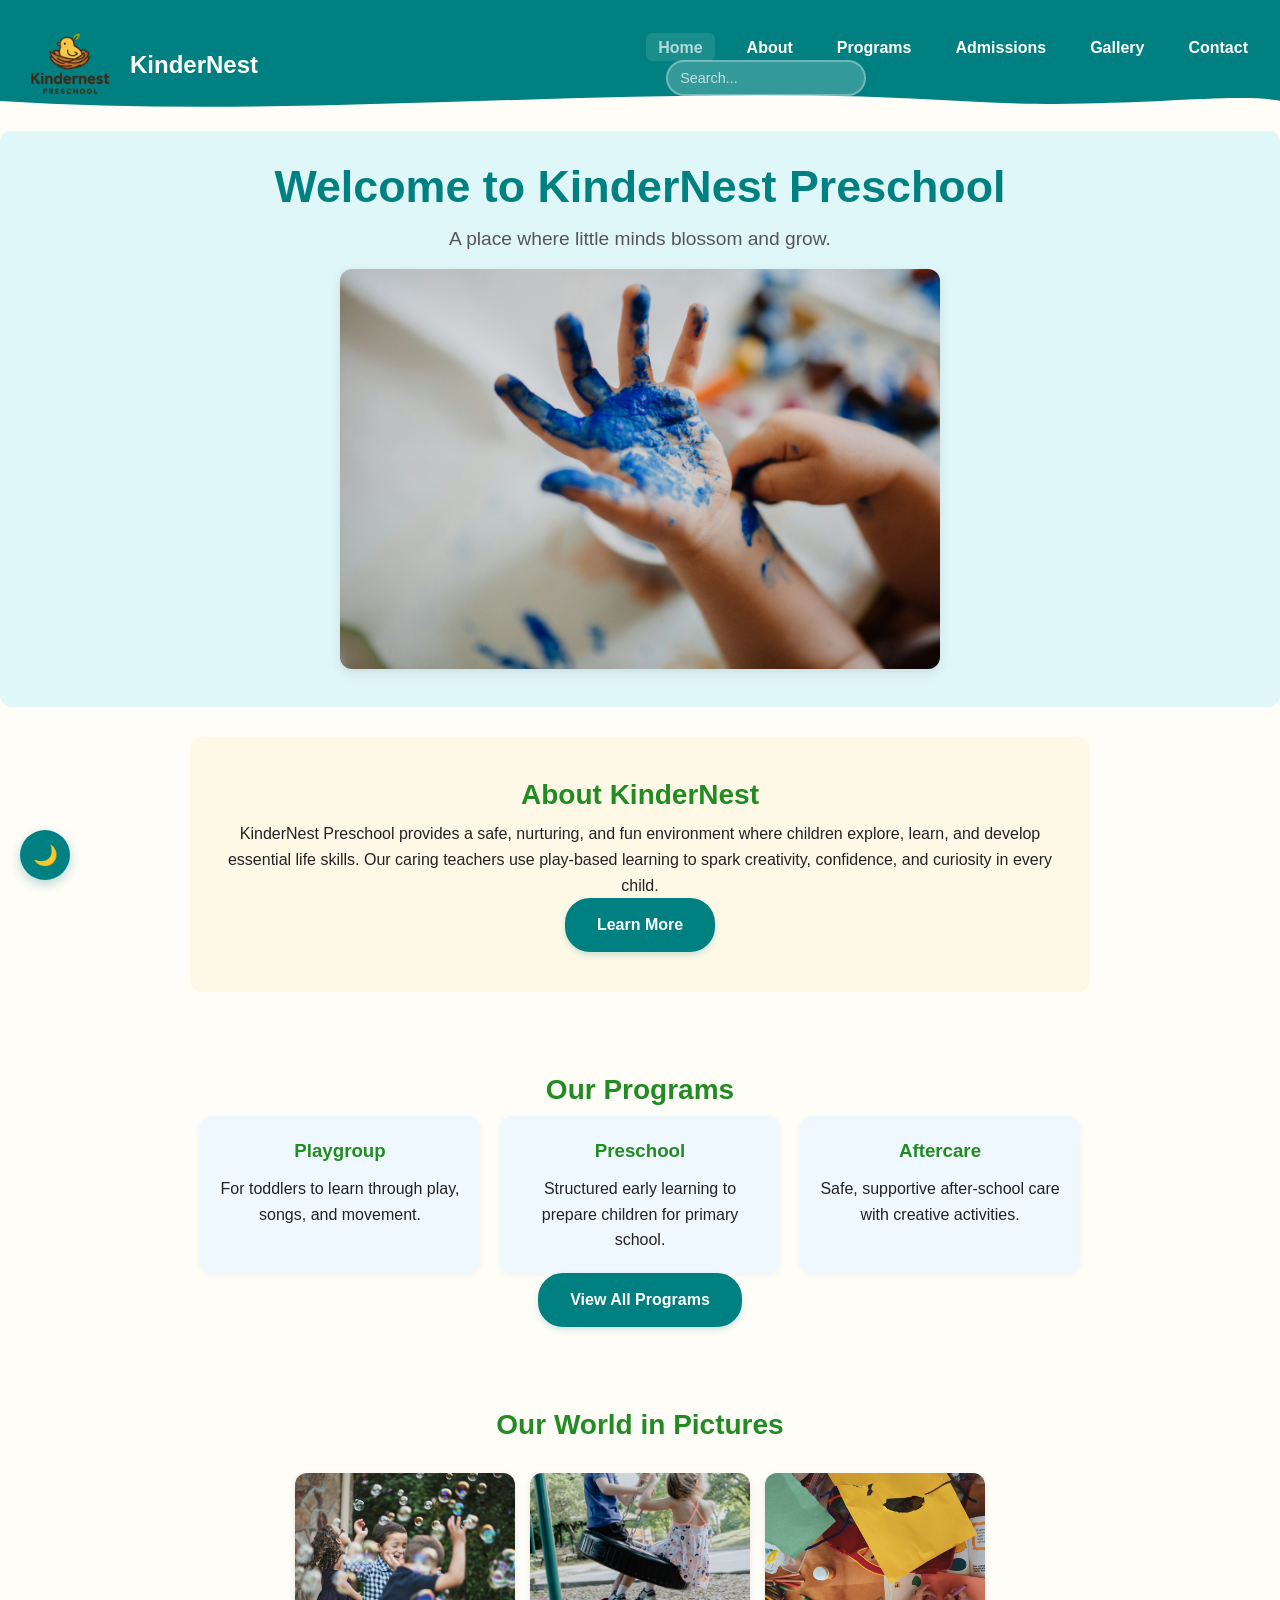
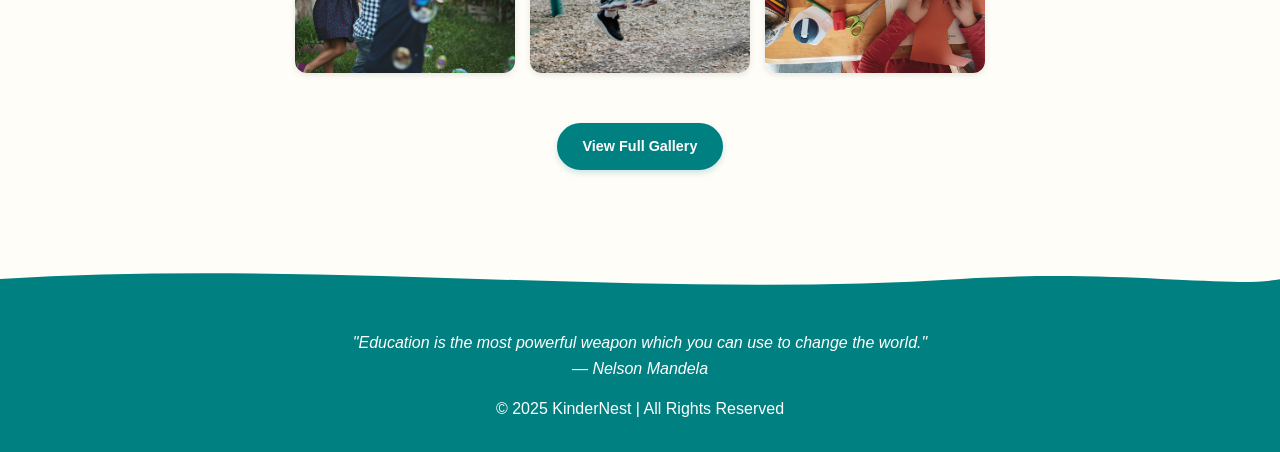
<file: index.html>
<!DOCTYPE html>
<html lang="en">
<head>
  <meta charset="UTF-8">
  <meta name="viewport" content="width=device-width, initial-scale=1.0">
  <meta http-equiv="X-UA-Compatible" content="IE=edge">
  <meta name="referrer" content="strict-origin-when-cross-origin">
  <meta http-equiv="Content-Security-Policy" content="default-src 'self'; script-src 'self' 'unsafe-inline' https://unpkg.com; style-src 'self' 'unsafe-inline'; img-src 'self' data: https:; font-src 'self' data:; connect-src 'self'; frame-src 'self' https://www.google.com; object-src 'none'; base-uri 'self'; form-action 'self';">
  <title>KinderNest Preschool</title>
  <link rel="stylesheet" href="css/style.css">

  <!-- SEO + OG template -->
  <title>KinderNest Preschool — A place where little minds blossom</title>
  <meta name="description" content="KinderNest Preschool — safe, loving, play-based learning for ages 3 months to 6 years. Admissions, programs, and gallery in Pretoria.">
  <meta name="keywords" content="preschool, kindergarten, childcare, play-based learning, Pretoria, admissions, early childhood education">
  <link rel="canonical" href="https://yourdomain.com/index.html">

  <!-- Open Graph -->
  <meta property="og:title" content="KinderNest Preschool — A place where little minds blossom" />
  <meta property="og:description" content="Safe, loving preschool offering playgroup, preschool, aftercare, swimming and gymnastics in Pretoria." />
  <meta property="og:image" content="https://yourdomain.com/img/welcome.jpg" />
  <meta property="og:url" content="https://yourdomain.com/index.html" />
  <meta property="og:type" content="website" />

  <!-- Twitter Card -->
  <meta name="twitter:card" content="summary_large_image">
  <meta name="twitter:title" content="KinderNest Preschool">
  <meta name="twitter:description" content="Play-based learning for little learners in Pretoria.">
  <meta name="twitter:image" content="https://yourdomain.com/img/welcome.jpg">

  <!-- Mobile friendly hint -->
  <meta name="theme-color" content="#008080">

  <!-- Structured data (local business) -->
  <script type="application/ld+json">
  {
  "@context": "https://schema.org",
  "@type": "ChildCare",
  "name": "KinderNest Preschool",
  "url": "https://yourdomain.com",
  "telephone": "+27111234567",
  "address": {
  "@type": "PostalAddress",
  "streetAddress": "123 Learning Lane",
  "addressLocality": "Pretoria",
  "addressCountry": "ZA"
  }
  }
  </script>
</head>
<body>

  <!-- Header -->
  <header class="site-header">
    <div class="container nav-wrap">
      <div class="site-brand">
        <img src="img/logo.jpg" alt="KinderNest Logo">
        <span>KinderNest</span>
      </div>
      <nav class="main-nav">
        <ul class="nav-list">
          <li><a href="index.html" class="active">Home</a></li>
          <li><a href="about.html">About</a></li>
          <li><a href="programs.html">Programs</a></li>
          <li><a href="admissions.html">Admissions</a></li>
          <li><a href="gallery.html">Gallery</a></li> 
          <li><a href="contact.html">Contact</a></li>
        </ul>
        <div class="search-container">
          <input type="search" id="search-input" placeholder="Search..." aria-label="Search website">
          <div id="search-results" class="search-results"></div>
        </div>
        <button class="hamburger" aria-label="Open menu" aria-expanded="false">
          <span></span>
          <span></span>
          <span></span>
        </button>
      </nav>
    </div>
    <!-- Wave Animation at bottom of header -->
    <div class="wave wave-bottom">
      <svg viewBox="0 0 1200 120" preserveAspectRatio="none">
        <path d="M0,60 C300,100 600,20 900,60 C1050,80 1150,40 1200,60 L1200,120 L0,120 Z" fill="#fffdf8"></path>
      </svg>
    </div>
  </header>

  <!-- Hero Section -->
  <section class="hero">
    <h1>Welcome to KinderNest Preschool</h1>
    <p class="tagline">A place where little minds blossom and grow.</p>
    <img src="img/welcome.jpg" alt="Happy children at KinderNest Preschool" class="hero-image">
  </section>

  <!-- About Us -->
  <section class="about">
    <h2>About KinderNest</h2>
    <p>
      KinderNest Preschool provides a safe, nurturing, and fun environment where children explore, 
      learn, and develop essential life skills. Our caring teachers use play-based learning to spark 
      creativity, confidence, and curiosity in every child.
    </p>
    <a href="about.html" class="btn">Learn More</a>
  </section>

  <!-- Programs Overview -->
  <section class="programs">
    <h2>Our Programs</h2>
    <div class="program-list">
      <article>
        <h3>Playgroup</h3>
        <p>For toddlers to learn through play, songs, and movement.</p>
      </article>
      <article>
        <h3>Preschool</h3>
        <p>Structured early learning to prepare children for primary school.</p>
      </article>
      <article>
        <h3>Aftercare</h3>
        <p>Safe, supportive after-school care with creative activities.</p>
      </article>
    </div>
    <a href="programs.html" class="btn">View All Programs</a>
  </section>

  <!-- Gallery Preview -->
  <section class="gallery-preview">
    <h2>Our World in Pictures</h2>
    <div class="gallery-row">
      <img src="img/gallery1.jpg" alt="Children painting in class">
      <img src="img/gallery2.jpg" alt="Outdoor play area">
      <img src="img/gallery3.jpg" alt="Story time with teacher">
    </div>
    <a href="gallery.html" class="btn btn-small">View Full Gallery</a>
  </section>

  <!-- Dark Mode Button -->
  <button id="darkModeBtn" aria-label="Toggle Dark Mode">🌙</button>

  <!-- Footer -->
  <footer class="site-footer">
    <!-- Wave Animation at top of footer -->
    <div class="wave wave-top">
      <svg viewBox="0 0 1200 120" preserveAspectRatio="none">
        <path d="M0,60 C300,20 600,100 900,60 C1050,40 1150,80 1200,60 L1200,0 L0,0 Z" fill="#fffdf8"></path>
      </svg>
    </div>
    <blockquote>
      "Education is the most powerful weapon which you can use to change the world." 
      <br>— Nelson Mandela
    </blockquote>
    <p>&copy; 2025 KinderNest | All Rights Reserved</p>
  </footer>

  <script src="js/script.js"></script>
</body>
</html>
</file>
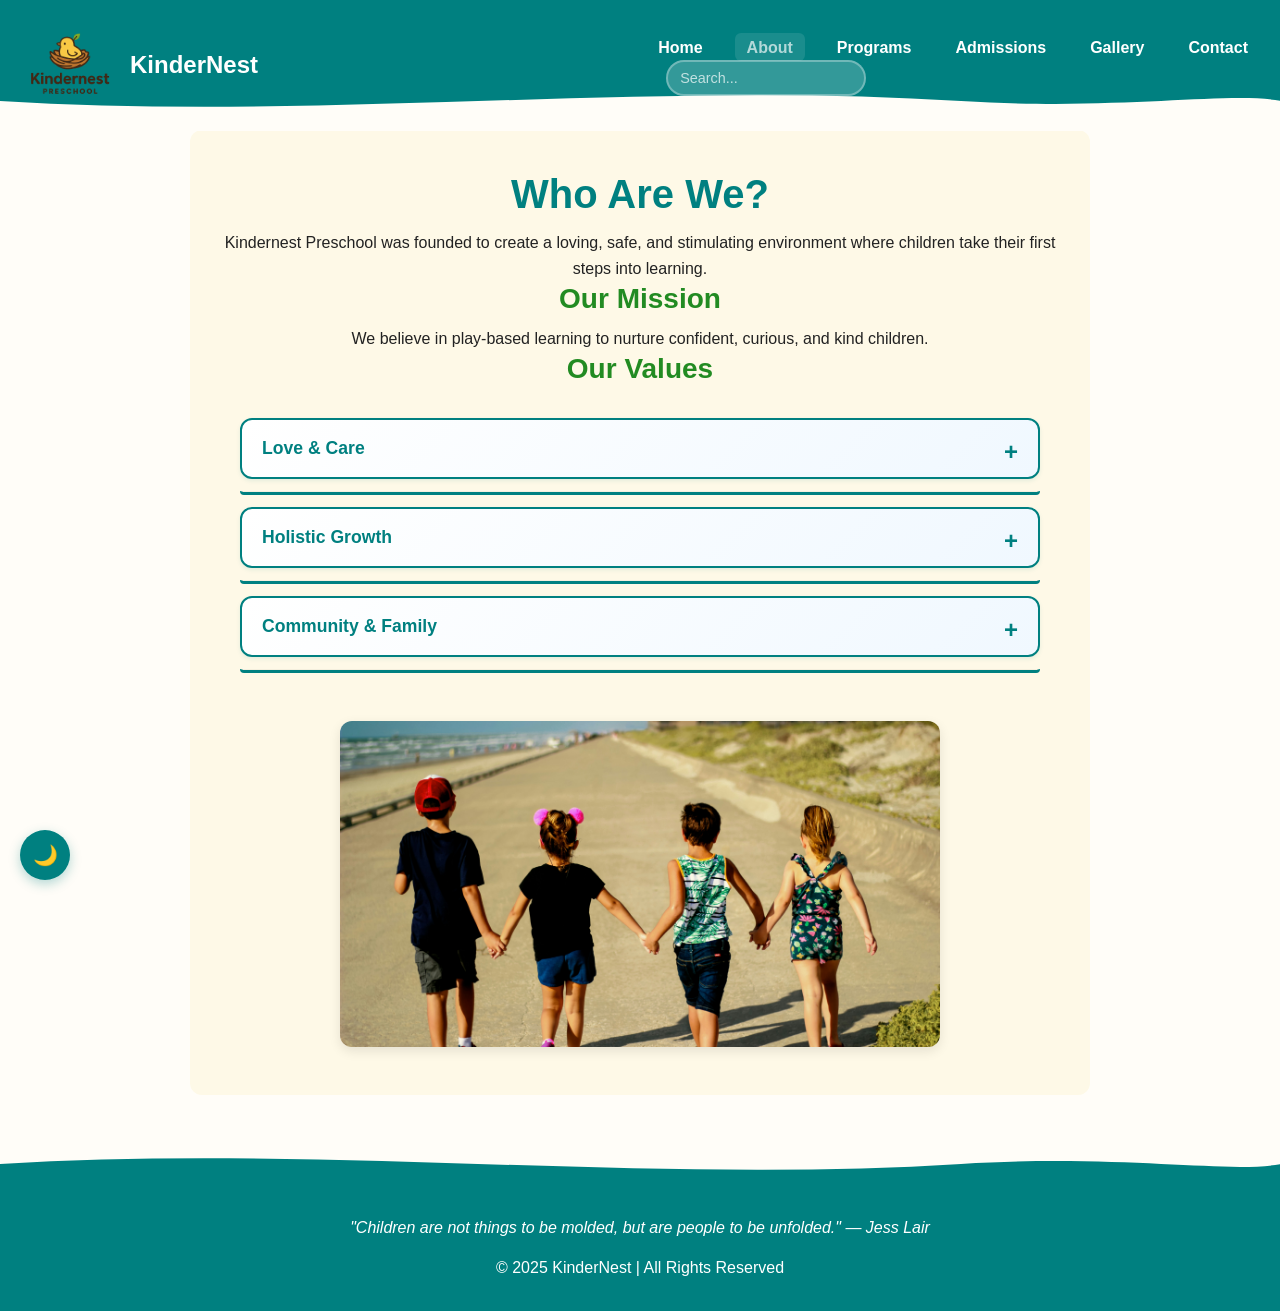
<file: about.html>
<!DOCTYPE html>
<html lang="en">
<head>
  <meta charset="UTF-8">
  <meta name="viewport" content="width=device-width, initial-scale=1.0">
  <meta http-equiv="X-UA-Compatible" content="IE=edge">
  <meta name="referrer" content="strict-origin-when-cross-origin">
  <meta http-equiv="Content-Security-Policy" content="default-src 'self'; script-src 'self' 'unsafe-inline' https://unpkg.com; style-src 'self' 'unsafe-inline'; img-src 'self' data: https:; font-src 'self' data:; connect-src 'self'; frame-src 'self' https://www.google.com; object-src 'none'; base-uri 'self'; form-action 'self';">
  <title>About - KinderNest Preschool</title>
  <link rel="stylesheet" href="css/style.css">
  <link rel="stylesheet" href="css/accordion.css">

  <!-- SEO -->
  <meta name="description" content="Learn about KinderNest Preschool's mission, values, and commitment to providing safe, loving, play-based learning for children in Pretoria.">
  <meta name="keywords" content="about preschool, kindergarten mission, childcare values, Pretoria preschool, early childhood education philosophy">
  <link rel="canonical" href="https://yourdomain.com/about.html">

  <!-- Open Graph -->
  <meta property="og:title" content="About - KinderNest Preschool" />
  <meta property="og:description" content="Learn about our mission, values, and commitment to nurturing young minds." />
  <meta property="og:image" content="https://yourdomain.com/img/whoarewe.jpg" />
  <meta property="og:url" content="https://yourdomain.com/about.html" />
  <meta property="og:type" content="website" />

  <!-- Theme -->
  <meta name="theme-color" content="#008080">
</head>
<body>

  <!-- Header -->
  <header class="site-header">
    <div class="nav-wrap">
      <div class="site-brand">
        <img src="img/logo.jpg" alt="KinderNest Logo" class="logo">
        <span>KinderNest</span>
      </div>

      <nav class="main-nav">
        <ul class="nav-list">
          <li><a href="index.html">Home</a></li>
          <li><a class="active" href="about.html">About</a></li>
          <li><a href="programs.html">Programs</a></li>
          <li><a href="admissions.html">Admissions</a></li>
          <li><a href="gallery.html">Gallery</a></li>
          <li><a href="contact.html">Contact</a></li>
        </ul>
        <div class="search-container">
          <input type="search" id="search-input" placeholder="Search..." aria-label="Search website">
          <div id="search-results" class="search-results"></div>
        </div>
        <button class="hamburger" aria-label="Open menu" aria-expanded="false">
          <span></span>
          <span></span>
          <span></span>
        </button>
      </nav>
    </div>
    <!-- Wave Animation at bottom of header -->
    <div class="wave wave-bottom">
      <svg viewBox="0 0 1200 120" preserveAspectRatio="none">
        <path d="M0,60 C300,100 600,20 900,60 C1050,80 1150,40 1200,60 L1200,120 L0,120 Z" fill="#fffdf8"></path>
      </svg>
    </div>
  </header>

  <!-- Main -->
  <main>
    <section class="about">
      <h1>Who Are We?</h1>
      <p>Kindernest Preschool was founded to create a loving, safe, and stimulating environment where children take their first steps into learning.</p>

      <h2>Our Mission</h2>
      <p>We believe in play-based learning to nurture confident, curious, and kind children.</p>

      <h2>Our Values</h2>

      <!-- Accordion -->
      <section class="accordion">
        <button class="acc-btn" aria-expanded="false" aria-controls="val1" id="val1-btn">Love &amp; Care</button>
        <div id="val1" class="acc-panel" role="region" aria-labelledby="val1-btn" aria-hidden="true">
          <p>Every child deserves to feel safe, valued, and loved at all times.</p>
        </div>

        <button class="acc-btn" aria-expanded="false" aria-controls="val2" id="val2-btn">Holistic Growth</button>
        <div id="val2" class="acc-panel" role="region" aria-labelledby="val2-btn" aria-hidden="true">
          <p>We nurture mind, body, and heart to help children grow confidently and creatively.</p>
        </div>

        <button class="acc-btn" aria-expanded="false" aria-controls="val3" id="val3-btn">Community &amp; Family</button>
        <div id="val3" class="acc-panel" role="region" aria-labelledby="val3-btn" aria-hidden="true">
          <p>Parents are partners in building a strong, supportive foundation for every learner.</p>
        </div>
      </section>

      <img src="img/whoarewe.jpg" alt="About Kindernest Preschool" class="hero-image">
    </section>
  </main>

  <!-- Footer -->
  <footer class="site-footer">
    <!-- Wave Animation at top of footer -->
    <div class="wave wave-top">
      <svg viewBox="0 0 1200 120" preserveAspectRatio="none">
        <path d="M0,60 C300,20 600,100 900,60 C1050,40 1150,80 1200,60 L1200,0 L0,0 Z" fill="#fffdf8"></path>
      </svg>
    </div>
    <blockquote>"Children are not things to be molded, but are people to be unfolded." — Jess Lair</blockquote>
    <p>&copy; 2025 KinderNest | All Rights Reserved</p>
  </footer>

  <!-- Dark Mode Button -->
  <button id="darkModeBtn" aria-label="Toggle Dark Mode">🌙</button>

  <script src="js/script.js"></script>
</body>
</html>
</file>
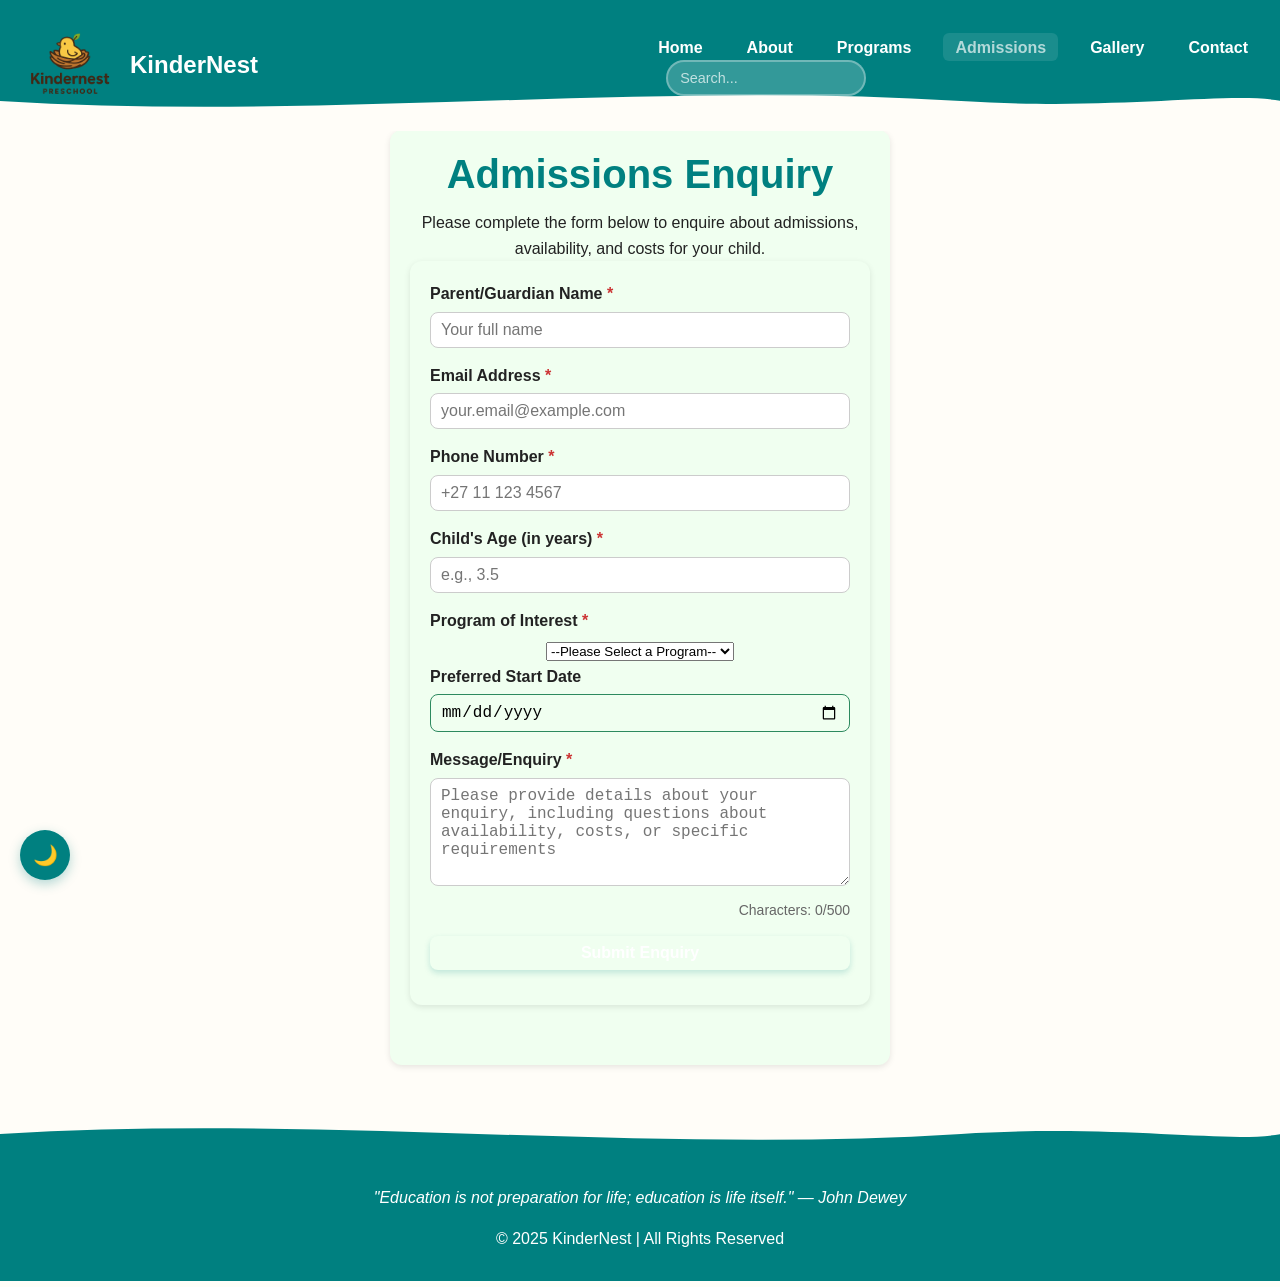
<file: admissions.html>
<!DOCTYPE html>
<html lang="en">
<head>
  <meta charset="UTF-8">
  <meta name="viewport" content="width=device-width, initial-scale=1.0">
  <meta http-equiv="X-UA-Compatible" content="IE=edge">
  <meta name="referrer" content="strict-origin-when-cross-origin">
  <meta http-equiv="Content-Security-Policy" content="default-src 'self'; script-src 'self' 'unsafe-inline' https://unpkg.com; style-src 'self' 'unsafe-inline'; img-src 'self' data: https:; font-src 'self' data:; connect-src 'self'; frame-src 'self' https://www.google.com; object-src 'none'; base-uri 'self'; form-action 'self';">
  <title>Admissions - Kindernest Preschool</title>
  <link rel="stylesheet" href="css/style.css">

  <!-- SEO -->
  <meta name="description" content="Enquire about admissions at KinderNest Preschool. Learn about our programs, availability, and enrollment process for children ages 3 months to 6 years in Pretoria.">
  <meta name="keywords" content="preschool admissions, kindergarten enrollment, childcare registration, Pretoria preschool, early childhood education">
  <link rel="canonical" href="https://yourdomain.com/admissions.html">

  <!-- Open Graph -->
  <meta property="og:title" content="Admissions - KinderNest Preschool" />
  <meta property="og:description" content="Enquire about admissions and enrollment at KinderNest Preschool in Pretoria." />
  <meta property="og:image" content="https://yourdomain.com/img/welcome.jpg" />
  <meta property="og:url" content="https://yourdomain.com/admissions.html" />
  <meta property="og:type" content="website" />

  <!-- Theme -->
  <meta name="theme-color" content="#008080">
</head>
<body>

  <!-- Header -->
  <header class="site-header">
    <div class="nav-wrap">
      <div class="site-brand">
        <img src="img/logo.jpg" alt="KinderNest Logo">
        <span>KinderNest</span>
      </div>
      <nav class="main-nav">
        <ul class="nav-list">
          <li><a href="index.html">Home</a></li>
          <li><a href="about.html">About</a></li>
          <li><a href="programs.html">Programs</a></li>
          <li><a href="admissions.html" class="active">Admissions</a></li>
          <li><a href="gallery.html">Gallery</a></li>
          <li><a href="contact.html">Contact</a></li>
        </ul>
        <div class="search-container">
          <input type="search" id="search-input" placeholder="Search..." aria-label="Search website">
          <div id="search-results" class="search-results"></div>
        </div>
        <button class="hamburger" aria-label="Open menu" aria-expanded="false">
          <span></span>
          <span></span>
          <span></span>
        </button>
      </nav>
    </div>
    <!-- Wave Animation at bottom of header -->
    <div class="wave wave-bottom">
      <svg viewBox="0 0 1200 120" preserveAspectRatio="none">
        <path d="M0,60 C300,100 600,20 900,60 C1050,80 1150,40 1200,60 L1200,120 L0,120 Z" fill="#fffdf8"></path>
      </svg>
    </div>
  </header>

  <!-- Main Section -->
  <main>
    <section class="admission-form">
      <h1>Admissions Enquiry</h1>
      <p>Please complete the form below to enquire about admissions, availability, and costs for your child.</p>

      <form id="admission-form" class="admission-form" novalidate>
        <label for="parentName">Parent/Guardian Name <span class="required">*</span></label>
        <input 
          type="text" 
          id="parentName" 
          name="parentName" 
          required 
          minlength="2" 
          maxlength="100"
          pattern="[A-Za-z\s'-]+"
          placeholder="Your full name">
        <span class="field-error" id="parentName-error"></span>

        <label for="parentEmail">Email Address <span class="required">*</span></label>
        <input 
          type="email" 
          id="parentEmail" 
          name="parentEmail" 
          required 
          maxlength="255"
          pattern="[a-z0-9._%+-]+@[a-z0-9.-]+\.[a-z]{2,}$"
          placeholder="your.email@example.com">
        <span class="field-error" id="parentEmail-error"></span>

        <label for="parentPhone">Phone Number <span class="required">*</span></label>
        <input 
          type="tel" 
          id="parentPhone" 
          name="parentPhone" 
          required 
          minlength="10" 
          maxlength="20"
          pattern="[\d\s\+\-\(\)]+"
          placeholder="+27 11 123 4567">
        <span class="field-error" id="parentPhone-error"></span>

        <label for="childAge">Child's Age (in years) <span class="required">*</span></label>
        <input 
          type="number" 
          id="childAge" 
          name="childAge" 
          required 
          min="0" 
          max="6"
          step="0.5"
          placeholder="e.g., 3.5">
        <span class="field-error" id="childAge-error"></span>

        <label for="programInterest">Program of Interest <span class="required">*</span></label>
        <select id="programInterest" name="programInterest" required>
          <option value="">--Please Select a Program--</option>
          <option value="Playgroup">Playgroup</option>
          <option value="Preschool">Preschool</option>
          <option value="Aftercare">Aftercare</option>
          <option value="Swimming">Swimming</option>
          <option value="Gymnastics">Gymnastics</option>
          <option value="Multiple Programs">Multiple Programs</option>
        </select>
        <span class="field-error" id="programInterest-error"></span>

        <label for="startDate">Preferred Start Date</label>
        <input 
          type="date" 
          id="startDate" 
          name="startDate"
          min="">
        <span class="field-error" id="startDate-error"></span>

        <label for="enquiryMessage">Message/Enquiry <span class="required">*</span></label>
        <textarea 
          id="enquiryMessage" 
          name="enquiryMessage" 
          rows="5" 
          required 
          minlength="10" 
          maxlength="500"
          placeholder="Please provide details about your enquiry, including questions about availability, costs, or specific requirements"></textarea>
        <span class="field-error" id="enquiryMessage-error"></span>
        <small class="char-count">Characters: <span id="admission-char-count">0</span>/500</small>

        <input type="submit" value="Submit Enquiry" id="admission-submit-btn" class="btn">
      </form>

      <div id="admission-response"></div>
    </section>
  </main>

  <!-- Footer -->
  <footer class="site-footer">
    <!-- Wave Animation at top of footer -->
    <div class="wave wave-top">
      <svg viewBox="0 0 1200 120" preserveAspectRatio="none">
        <path d="M0,60 C300,20 600,100 900,60 C1050,40 1150,80 1200,60 L1200,0 L0,0 Z" fill="#fffdf8"></path>
      </svg>
    </div>
    <blockquote>"Education is not preparation for life; education is life itself." — John Dewey</blockquote>
    <p>&copy; 2025 KinderNest | All Rights Reserved</p>
  </footer>

  <!-- Dark Mode Button -->
  <button id="darkModeBtn" aria-label="Toggle Dark Mode">🌙</button>

  <script src="js/script.js"></script>
</body>
</html>
</file>
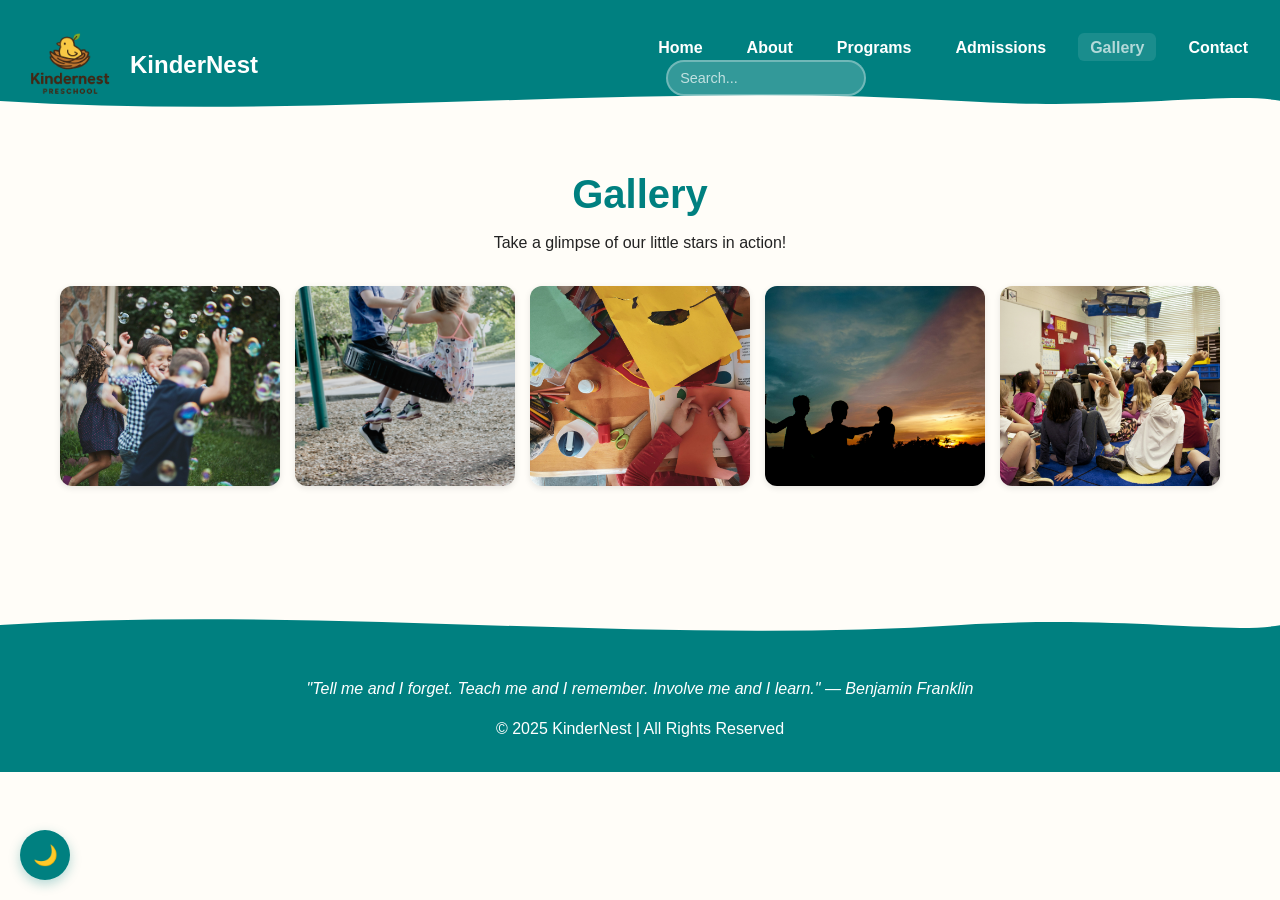
<file: gallery.html>
<!DOCTYPE html>
<html lang="en">
<head>
  <meta charset="UTF-8">
  <meta name="viewport" content="width=device-width, initial-scale=1.0">
  <meta http-equiv="X-UA-Compatible" content="IE=edge">
  <meta name="referrer" content="strict-origin-when-cross-origin">
  <meta http-equiv="Content-Security-Policy" content="default-src 'self'; script-src 'self' 'unsafe-inline' https://unpkg.com; style-src 'self' 'unsafe-inline'; img-src 'self' data: https:; font-src 'self' data:; connect-src 'self'; frame-src 'self' https://www.google.com; object-src 'none'; base-uri 'self'; form-action 'self';">
  <title>Gallery - Kindernest Preschool</title>
  <link rel="stylesheet" href="css/style.css">

  <!-- SEO -->
  <meta name="description" content="View our gallery showcasing children's activities, learning experiences, and daily life at KinderNest Preschool in Pretoria.">
  <meta name="keywords" content="preschool gallery, children activities, kindergarten photos, Pretoria preschool images">
  <link rel="canonical" href="https://yourdomain.com/gallery.html">

  <!-- Open Graph -->
  <meta property="og:title" content="Gallery - KinderNest Preschool" />
  <meta property="og:description" content="View photos of our children's activities and learning experiences." />
  <meta property="og:image" content="https://yourdomain.com/img/gallery1.jpg" />
  <meta property="og:url" content="https://yourdomain.com/gallery.html" />
  <meta property="og:type" content="website" />

  <!-- Theme -->
  <meta name="theme-color" content="#008080">
</head>
<body>

  <header class="site-header">
    <div class="nav-wrap">
      <div class="site-brand">
        <img src="img/logo.jpg" alt="KinderNest Logo">
        <span>KinderNest</span>
      </div>
      <nav class="main-nav">
        <ul class="nav-list">
          <li><a href="index.html">Home</a></li>
          <li><a href="about.html">About</a></li>
          <li><a href="programs.html">Programs</a></li>
          <li><a href="admissions.html">Admissions</a></li>
          <li><a href="gallery.html" class="active">Gallery</a></li>
          <li><a href="contact.html">Contact</a></li>
        </ul>
        <div class="search-container">
          <input type="search" id="search-input" placeholder="Search..." aria-label="Search website">
          <div id="search-results" class="search-results"></div>
        </div>
        <button class="hamburger" aria-label="Open menu" aria-expanded="false">
          <span></span>
          <span></span>
          <span></span>
        </button>
      </nav>
    </div>
    <!-- Wave Animation at bottom of header -->
    <div class="wave wave-bottom">
      <svg viewBox="0 0 1200 120" preserveAspectRatio="none">
        <path d="M0,60 C300,100 600,20 900,60 C1050,80 1150,40 1200,60 L1200,120 L0,120 Z" fill="#fffdf8"></path>
      </svg>
    </div>
  </header>

  <main>
    <!-- Lightbox -->
    <div id="lightbox" class="lightbox" hidden aria-hidden="true" role="dialog" aria-label="Image preview">
      <div class="lb-inner">
        <button id="lb-close" class="lb-close" aria-label="Close preview">✕</button>
        <img id="lb-img" alt="">
        <div class="lb-hint">Press ESC to close</div>
      </div>
    </div>

    <section class="gallery-preview">
      <h1>Gallery</h1>
      <p>Take a glimpse of our little stars in action!</p>
      <div class="gallery-row">
        <img src="img/gallery1.jpg" alt="Children painting in class" data-full="img/gallery1.jpg">
        <img src="img/gallery2.jpg" alt="Outdoor play activities" data-full="img/gallery2.jpg">
        <img src="img/gallery3.jpg" alt="Creative learning activities" data-full="img/gallery3.jpg">
        <img src="img/gallery4.jpg" alt="Children playing together" data-full="img/gallery4.jpg">
        <img src="img/gallery5.jpg" alt="Story time and reading" data-full="img/gallery5.jpg">
      </div>
    </section>
  </main>

  <footer class="site-footer">
    <!-- Wave Animation at top of footer -->
    <div class="wave wave-top">
      <svg viewBox="0 0 1200 120" preserveAspectRatio="none">
        <path d="M0,60 C300,20 600,100 900,60 C1050,40 1150,80 1200,60 L1200,0 L0,0 Z" fill="#fffdf8"></path>
      </svg>
    </div>
    <blockquote>"Tell me and I forget. Teach me and I remember. Involve me and I learn." — Benjamin Franklin</blockquote>
    <p>&copy; 2025 KinderNest | All Rights Reserved</p>
  </footer>

  <!-- Dark Mode Button -->
  <button id="darkModeBtn" aria-label="Toggle Dark Mode">🌙</button>

  <script src="js/script.js"></script>
</body>
</html>
</file>
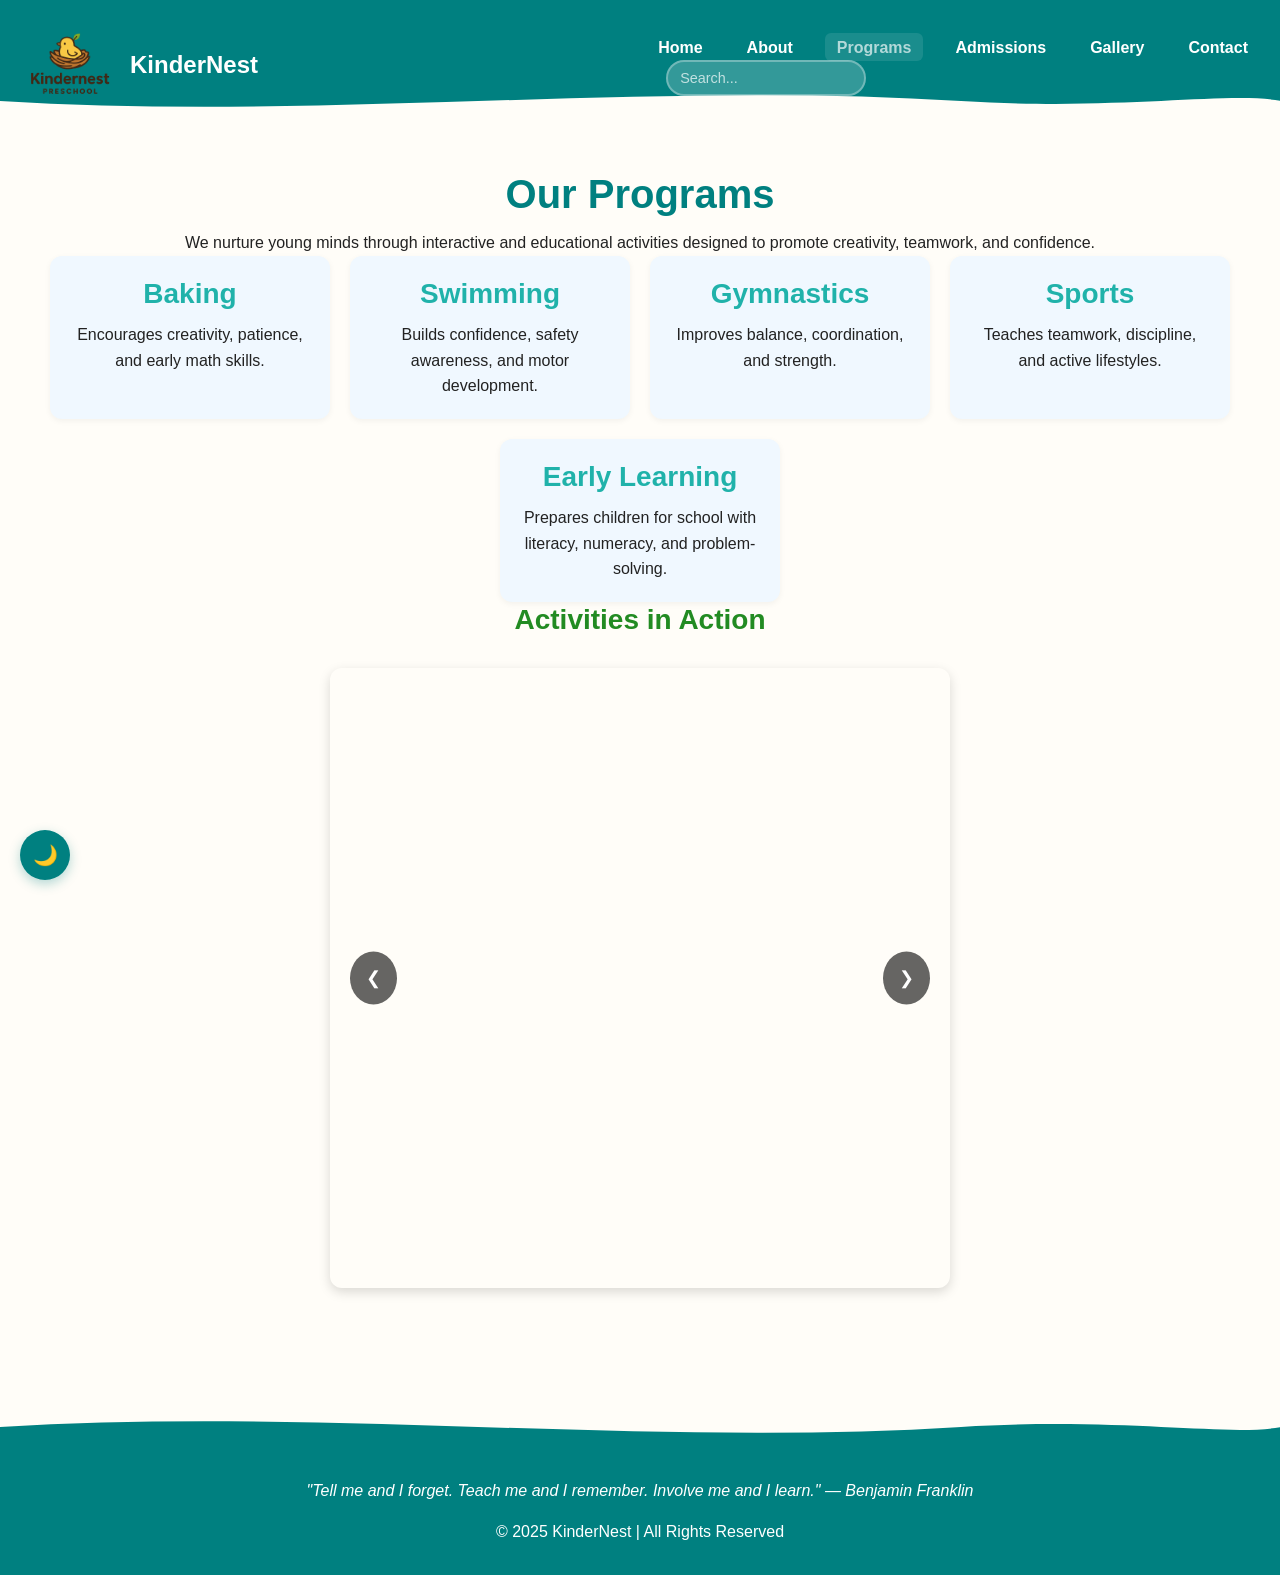
<file: programs.html>
<!DOCTYPE html>
<html lang="en">
<head>
  <meta charset="UTF-8" />
  <meta name="viewport" content="width=device-width, initial-scale=1.0" />
  <meta http-equiv="X-UA-Compatible" content="IE=edge" />
  <meta name="referrer" content="strict-origin-when-cross-origin" />
  <meta http-equiv="Content-Security-Policy" content="default-src 'self'; script-src 'self' 'unsafe-inline' https://unpkg.com; style-src 'self' 'unsafe-inline'; img-src 'self' data: https:; font-src 'self' data:; connect-src 'self'; frame-src 'self' https://www.google.com; object-src 'none'; base-uri 'self'; form-action 'self';" />
  <title>Programs - Kindernest Preschool</title>
  <link rel="stylesheet" href="css/style.css" />

  <!-- SEO -->
  <meta name="description" content="Explore KinderNest Preschool's educational programs: baking, swimming, gymnastics, sports, and early learning activities for children in Pretoria.">
  <meta name="keywords" content="preschool programs, kindergarten activities, swimming lessons, gymnastics for kids, early learning, Pretoria preschool">
  <link rel="canonical" href="https://yourdomain.com/programs.html" />

  <!-- Open Graph -->
  <meta property="og:title" content="Programs - KinderNest Preschool" />
  <meta property="og:description" content="Explore our fun and educational programs for kids: baking, swimming, gymnastics, sports, and more." />
  <meta property="og:image" content="https://yourdomain.com/img/welcome.jpg" />
  <meta property="og:type" content="website" />

  <!-- Theme -->
  <meta name="theme-color" content="#008080" />
</head>

<body>

  <!-- HEADER -->
  <header class="site-header reveal">
    <div class="nav-wrap">
      <div class="site-brand">
        <img src="img/logo.jpg" alt="KinderNest Logo" loading="lazy" />
        <span>KinderNest</span>
      </div>

      <!-- NAVIGATION -->
      <nav class="main-nav" id="mobileMenu">
        <ul class="nav-list">
          <li><a href="index.html">Home</a></li>
          <li><a href="about.html">About</a></li>
          <li><a href="programs.html" class="active">Programs</a></li>
          <li><a href="admissions.html">Admissions</a></li>
          <li><a href="gallery.html">Gallery</a></li>
          <li><a href="contact.html">Contact</a></li>
        </ul>
        <div class="search-container">
          <input type="search" id="search-input" placeholder="Search..." aria-label="Search website">
          <div id="search-results" class="search-results"></div>
        </div>
        <button class="hamburger" aria-label="Open menu" aria-expanded="false">
          <span></span>
          <span></span>
          <span></span>
        </button>
      </nav>
    </div>
    <!-- Wave Animation at bottom of header -->
    <div class="wave wave-bottom">
      <svg viewBox="0 0 1200 120" preserveAspectRatio="none">
        <path d="M0,60 C300,100 600,20 900,60 C1050,80 1150,40 1200,60 L1200,120 L0,120 Z" fill="#fffdf8"></path>
      </svg>
    </div>
  </header>

  <main>
    <!-- PROGRAMS SECTION -->
    <section class="programs reveal">
      <h1>Our Programs</h1>
      <p>
        We nurture young minds through interactive and educational activities designed to promote creativity, teamwork, and confidence.
      </p>

      <div class="program-list reveal">
        <article><h2>Baking</h2><p>Encourages creativity, patience, and early math skills.</p></article>
        <article><h2>Swimming</h2><p>Builds confidence, safety awareness, and motor development.</p></article>
        <article><h2>Gymnastics</h2><p>Improves balance, coordination, and strength.</p></article>
        <article><h2>Sports</h2><p>Teaches teamwork, discipline, and active lifestyles.</p></article>
        <article><h2>Early Learning</h2><p>Prepares children for school with literacy, numeracy, and problem-solving.</p></article>
      </div>

      <!-- SLIDESHOW SECTION -->
      <h2 class="reveal">Activities in Action</h2>

      <div class="slideshow-container reveal" id="activitiesSlideshow">
        <!-- Slide 1 -->
        <div class="slide fade">
          <img src="img/baking.jpg" alt="Children enjoying baking activity" loading="lazy">
        </div>

        <!-- Slide 2 -->
        <div class="slide fade">
          <img src="img/swim.jpg" alt="Kids learning to swim safely" loading="lazy">
        </div>

        <!-- Slide 3 -->
        <div class="slide fade">
          <img src="img/gymnastics.jpg" alt="Gymnastics fun and balance" loading="lazy">
        </div>

        <!-- Slide 4 -->
        <div class="slide fade">
          <img src="img/soccer.jpg" alt="Children playing sports outdoors" loading="lazy">
        </div>

        <!-- Slide 5 -->
        <div class="slide fade">
          <img src="img/creative.jpg" alt="Creative learning and exploration" loading="lazy">
        </div>

        <!-- Slideshow arrows -->
        <a class="prev" onclick="plusSlides(-1)">&#10094;</a>
        <a class="next" onclick="plusSlides(1)">&#10095;</a>
      </div>
    </section>
  </main>

  <!-- BACK TO TOP BUTTON -->
  <button id="backToTop">↑</button>

  <footer class="site-footer">
    <!-- Wave Animation at top of footer -->
    <div class="wave wave-top">
      <svg viewBox="0 0 1200 120" preserveAspectRatio="none">
        <path d="M0,60 C300,20 600,100 900,60 C1050,40 1150,80 1200,60 L1200,0 L0,0 Z" fill="#fffdf8"></path>
      </svg>
    </div>
    <blockquote>"Tell me and I forget. Teach me and I remember. Involve me and I learn." — Benjamin Franklin</blockquote>
    <p>&copy; 2025 KinderNest | All Rights Reserved</p>
  </footer>

  <!-- Dark Mode Button -->
  <button id="darkModeBtn" aria-label="Toggle Dark Mode">🌙</button>

  <!-- JS FILE -->
  <script src="js/script.js"></script>
</body>
</html>
</file>
<file: css/style.css>
/* ==================================================
   KinderNest Desktop CSS — Cleaned & Merged
================================================== */

/* =========================
   Root Colors & Variables
========================= */
:root {
  --brand: #008080;
  --accent: #228B22;
  --muted: #f9fbfc;
  --text: #222;
  --radius: 12px;
  --max-width: 1100px;
  --gap: 1.25rem;
  --focus: 3px;
  --focus-color: rgba(34,139,34,0.25);
  --error: #cc3333;
  --success: #2d8a5f;
}

/* =========================
   RESET & GLOBAL STYLES
========================= */
* {
  margin: 0;
  padding: 0;
  box-sizing: border-box;
}

body {
  font-family: Arial, Helvetica, sans-serif;
  background-color: #fffdf8;
  color: var(--text);
  line-height: 1.6;
  font-size: 1rem;
}

a:focus, button:focus, input:focus, textarea:focus, select:focus {
  outline: none;
  box-shadow: 0 0 0 var(--focus) var(--focus-color);
  border-radius: 8px;
}

/* =========================
   HEADINGS
========================= */
h1 { font-size: 2.5rem; line-height: 1.2; margin-bottom: 0.75rem; color: var(--brand); text-align: center; }
h2 { font-size: 1.75rem; line-height: 1.3; margin-bottom: 0.5rem; color: var(--accent); }
h3 { color: var(--accent); margin-bottom: 10px; }

/* =========================
   HEADER & NAVIGATION
========================= */
.site-header {
  background-color: var(--brand);
  color: white;
  padding: 15px 20px;
}

.nav-wrap {
  display: flex;
  justify-content: space-between;
  align-items: center;
  flex-wrap: wrap;
  gap: 1rem;
}

.site-brand {
  display: flex;
  align-items: center;
  gap: 10px;
  font-weight: bold;
  color: white;
}

.site-brand img { height: 100px; width: auto; }
.site-brand span { font-size: 1.5rem; }

.nav-list {
  list-style: none;
  display: flex;
  gap: 20px;
}

.nav-list a {
  color: white;
  text-decoration: none;
  font-weight: bold;
  padding: 0.35rem 0.75rem;
  border-radius: 6px;
  transition: background 0.3s, opacity 0.3s;
}

.nav-list a:hover, .nav-list a:focus-visible, .nav-list a.active {
  background: rgba(255,255,255,0.15);
  opacity: 0.7;
}

/* Search Functionality */
.search-container {
  position: relative;
  margin-left: 20px;
}

#search-input {
  padding: 8px 12px;
  border: 2px solid rgba(255,255,255,0.3);
  border-radius: 20px;
  background: rgba(255,255,255,0.2);
  color: white;
  font-size: 0.9rem;
  width: 200px;
  transition: all 0.3s ease;
}

#search-input::placeholder {
  color: rgba(255,255,255,0.7);
}

#search-input:focus {
  outline: none;
  border-color: white;
  background: rgba(255,255,255,0.3);
  width: 250px;
}

.search-results {
  position: absolute;
  top: 100%;
  left: 0;
  right: 0;
  background: white;
  border-radius: 8px;
  box-shadow: 0 4px 12px rgba(0,0,0,0.2);
  margin-top: 5px;
  max-height: 300px;
  overflow-y: auto;
  z-index: 1000;
  display: none;
}

.search-results:not(:empty) {
  display: block;
}

.search-results a {
  display: block;
  padding: 10px 15px;
  color: var(--text);
  text-decoration: none;
  border-bottom: 1px solid #eee;
  transition: background 0.2s;
}

.search-results a:hover {
  background: #f0f8ff;
  color: var(--brand);
}

.search-results p {
  padding: 10px 15px;
  color: #666;
  margin: 0;
}

/* Hamburger Menu - Enhanced */
.hamburger {
  display: none;
  flex-direction: column;
  justify-content: space-around;
  width: 30px;
  height: 30px;
  background: transparent;
  border: none;
  cursor: pointer;
  padding: 0;
  z-index: 1001;
  position: relative;
}

.hamburger span {
  width: 100%;
  height: 3px;
  background: white;
  border-radius: 3px;
  transition: all 0.3s ease;
  transform-origin: center;
}

.hamburger:hover span {
  background: rgba(255,255,255,0.9);
}

.hamburger[aria-expanded="true"] span:nth-child(1) {
  transform: rotate(45deg) translate(8px, 8px);
}

.hamburger[aria-expanded="true"] span:nth-child(2) {
  opacity: 0;
}

.hamburger[aria-expanded="true"] span:nth-child(3) {
  transform: rotate(-45deg) translate(7px, -7px);
}

/* Mobile Navigation */
@media (max-width: 768px) {
  .search-container {
    display: none;
  }

  .hamburger {
    display: flex;
    order: 2;
  }

  .nav-list {
    position: fixed;
    top: 0;
    right: -100%;
    height: 100vh;
    width: 280px;
    background: var(--brand);
    flex-direction: column;
    padding: 80px 20px 20px;
    transition: right 0.3s ease;
    z-index: 1000;
    box-shadow: -2px 0 10px rgba(0,0,0,0.2);
  }

  .nav-list.open {
    right: 0;
  }

  .nav-list li {
    margin-bottom: 15px;
  }

  .nav-list a {
    display: block;
    padding: 12px 15px;
    border-radius: 8px;
    font-size: 1.1rem;
  }
}

/* =========================
   BUTTONS - Enhanced
========================= */
.btn {
  display: inline-block;
  padding: 12px 30px;
  background-color: var(--brand);
  color: white;
  text-decoration: none;
  font-weight: bold;
  border-radius: 25px;
  transition: all 0.3s ease;
  border: 2px solid var(--brand);
  font-family: Arial, Helvetica, sans-serif;
  font-size: 1rem;
  cursor: pointer;
  box-shadow: 0 3px 6px rgba(0,128,128,0.2);
}

.btn:hover {
  background-color: #006666;
  border-color: #006666;
  transform: translateY(-2px);
  box-shadow: 0 5px 12px rgba(0,128,128,0.3);
}

.btn:active {
  transform: translateY(0);
}

.btn-small {
  padding: 10px 24px;
  font-size: 0.9rem;
}

/* =========================
   HERO SECTION
========================= */
.hero {
  text-align: center;
  background-color: #e0f7f9;
  padding: 30px 20px;
  border-radius: var(--radius);
  margin-bottom: 30px;
}

.hero h1 { font-size: 2.8rem; margin-bottom: 10px; }
.hero p { font-size: 1.2rem; color: #555; }
.hero-image { width: 80%; max-width: 600px; height: auto; border-radius: var(--radius); margin-top: 15px; box-shadow: 0 4px 12px rgba(0,0,0,0.1); }

/* =========================
   ABOUT SECTION
========================= */
.about {
  text-align: center;
  padding: 40px 20px;
  background-color: #fef9e7;
  border-radius: var(--radius);
  max-width: 900px;
  margin: 0 auto 40px;
}

.about-content {
  display: flex;
  flex-wrap: wrap;
  gap: 20px;
  justify-content: space-between;
}

.about-content article {
  flex: 1 1 280px;
  background-color: #fff6e5;
  padding: 20px;
  border-radius: var(--radius);
  box-shadow: 0 2px 6px rgba(0,0,0,0.05);
}

/* =========================
   PROGRAMS SECTION
========================= */
.programs {
  text-align: center;
  padding: 40px 20px;
}

.program-list {
  display: flex;
  flex-wrap: wrap;
  justify-content: center;
  gap: 20px;
}

.program-list article {
  flex: 1 1 250px;
  max-width: 280px;
  background-color: #f0f8ff;
  padding: 20px;
  border-radius: var(--radius);
  box-shadow: 0 2px 6px rgba(0,0,0,0.05);
}

.program-list h2 { color: #20b2aa; margin-bottom: 10px; }
.program-list ul { padding-left: 20px; }

.activities-row {
  display: flex;
  flex-wrap: wrap;
  justify-content: center;
  gap: 15px;
  margin-top: 20px;
}

.activities-row img {
  width: 150px;
  height: auto;
  border-radius: var(--radius);
  object-fit: cover;
  box-shadow: 0 2px 6px rgba(0,0,0,0.1);
  transition: transform 0.3s;
}

.activities-row img:hover { transform: scale(1.05); }

/* =========================
   FORMS
========================= */
.admission-form, .contact-form {
  max-width: 500px;
  margin: 0 auto 40px;
  background: #f0fff0;
  padding: 20px;
  border-radius: var(--radius);
  box-shadow: 0 2px 6px rgba(0,0,0,0.1);
  text-align: center;
}

.admission-form .required {
  color: var(--error);
  font-weight: bold;
}

.admission-form .field-error {
  display: none;
  color: var(--error);
  font-size: 0.875rem;
  margin-top: -10px;
  margin-bottom: 10px;
  text-align: left;
}

.admission-form .char-count {
  display: block;
  text-align: right;
  font-size: 0.875rem;
  color: #666;
  margin-top: -10px;
  margin-bottom: 15px;
}

.admission-form label, .contact-form label {
  display: block;
  margin-bottom: 5px;
  font-weight: bold;
  text-align: left;
}

.admission-form input,
.admission-form textarea,
.contact-form input,
.contact-form textarea,
.contact-form select {
  width: 100%;
  padding: 8px 10px;
  margin-bottom: 15px;
  border-radius: 8px;
  border: 1px solid #ccc;
  font-size: 1rem;
}

.admission-form input[type="submit"], .contact-form input[type="submit"] {
  background-color: var(--brand);
  color: white;
  font-weight: bold;
  cursor: pointer;
  border: none;
  transition: background 0.3s, opacity 0.3s, transform 0.2s;  position: relative;
}

.admission-form input[type="submit"]:hover:not(:disabled),
.contact-form input[type="submit"]:hover:not(:disabled) { 
  background-color: #006666; 
  transform: translateY(-1px);
}

.admission-form input[type="submit"]:disabled,
.contact-form input[type="submit"]:disabled {
  opacity: 0.7;
  cursor: not-allowed;
  transform: none;
}

.contact-form input[type="submit"].loading {
  position: relative;
  color: transparent !important;
  pointer-events: none;
}

.contact-form input[type="submit"].loading::after {
  content: '';
  position: absolute;
  width: 20px;
  height: 20px;
  top: 50%;
  left: 50%;
  margin-left: -10px;
  margin-top: -10px;
  border: 3px solid rgba(255, 255, 255, 0.3);
  border-top-color: white;
  border-radius: 50%;
  animation: spin 0.8s linear infinite;
  display: block;
}

@keyframes spin {
  to { transform: rotate(360deg); }
}

.input-error { border-color: var(--error) !important; }
.form-error { color: var(--error); font-weight:600; margin-top:6px; }
.form-success { color: var(--success); font-weight:600; margin-top:6px; }

/* Contact Form Enhancements */
.contact-form .required {
  color: var(--error);
  font-weight: bold;
}

.contact-form .field-error {
  display: none;
  color: var(--error);
  font-size: 0.875rem;
  margin-top: -10px;
  margin-bottom: 10px;
  text-align: left;
}

.contact-form .char-count {
  display: block;
  text-align: right;
  font-size: 0.875rem;
  color: #666;
  margin-top: -10px;
  margin-bottom: 15px;
}

.contact-form input:invalid:not(:focus):not(:placeholder-shown),
.contact-form textarea:invalid:not(:focus):not(:placeholder-shown),
.contact-form select:invalid:not(:focus) {
  border-color: var(--error);
}

.contact-form input:valid:not(:placeholder-shown),
.contact-form textarea:valid:not(:placeholder-shown),
.contact-form select:valid {
  border-color: var(--success);
  background-color: #f0fff0;
}

.contact-form input:focus,
.contact-form textarea:focus,
.contact-form select:focus {
  border-color: var(--brand);
  background-color: #fff;
  box-shadow: 0 0 0 3px rgba(0,128,128,0.1);
}

.admission-form input:valid:not(:placeholder-shown),
.admission-form textarea:valid:not(:placeholder-shown),
.admission-form select:valid {
  border-color: var(--success);
  background-color: #f0fff0;
}

.admission-form input:focus,
.admission-form textarea:focus,
.admission-form select:focus {
  border-color: var(--brand);
  background-color: #fff;
  box-shadow: 0 0 0 3px rgba(0,128,128,0.1);
}

.contact-form input::placeholder,
.contact-form textarea::placeholder {
  color: #999;
  opacity: 0.7;
}

.contact-form select {
  cursor: pointer;
  background-color: white;
}

.contact-form select:focus {
  outline: none;
  box-shadow: 0 0 0 var(--focus) var(--focus-color);
}

.contact-form input:disabled,
.contact-form textarea:disabled,
.contact-form select:disabled {
  background-color: #f5f5f5;
  cursor: not-allowed;
  opacity: 0.7;
}

#contact-response {
  margin-top: 20px;
  min-height: 50px;
  padding: 15px;
  border-radius: 8px;
  animation: fadeIn 0.3s ease-in;
  font-size: 1rem;
  line-height: 1.5;
}

#contact-response .form-success {
  background-color: #e8f5e9;
  border-left: 4px solid var(--success);
  padding: 12px 15px;
  border-radius: 6px;
}

#contact-response .form-error {
  background-color: #ffebee;
  border-left: 4px solid var(--error);
  padding: 12px 15px;
  border-radius: 6px;
}

@keyframes fadeIn {
  from { opacity: 0; transform: translateY(-10px); }
  to { opacity: 1; transform: translateY(0); }
}

/* =========================
   GALLERY
========================= */
.gallery-preview {
  text-align: center;
  padding: 40px 20px;
  min-height: auto;
}

.gallery-preview h1,
.gallery-preview h2,
.gallery-preview p {
  text-align: center;
}

.gallery-row {
  display: flex;
  flex-wrap: wrap;
  justify-content: center;
  gap: 15px;
  margin: 30px 0 30px 0;
}

.gallery-preview .btn {
  display: inline-block;
  margin-top: 20px;
}

.gallery-row img {
  width: 30%;
  max-width: 220px;
  min-width: 200px;
  height: 200px;
  border-radius: var(--radius);
  object-fit: cover;
  box-shadow: 0 2px 6px rgba(0,0,0,0.1);
  cursor: pointer;
  transition: transform 0.3s, box-shadow 0.3s;
}

.gallery-row img:hover {
  transform: scale(1.05);
  box-shadow: 0 4px 12px rgba(0,0,0,0.2);
}

/* =========================
   ACCORDION
========================= */
.acc-btn {
  display:flex;
  justify-content:space-between;
  width:100%;
  padding:12px 16px;
  border:none;
  background:#fff;
  cursor:pointer;
  font-weight:700;
}
.acc-panel {
  padding:12px 16px;
  border-top:1px solid rgba(0,0,0,0.04);
  max-height:0;
  overflow:hidden;
  transition:max-height 0.28s ease;
}
.acc-panel.open { max-height:800px; }

/* =========================
   LIGHTBOX
========================= */
.lightbox {
  position:fixed; inset:0;
  display:grid; place-items:center;
  background:rgba(0,0,0,0.9);
  z-index:1000; padding:0;
  overflow: hidden;
}
.lightbox[hidden]{ display:none; }
.lb-inner {
  position: relative;
  width: 100vw;
  height: 100vh;
  display: flex;
  align-items: center;
  justify-content: center;
  padding: 0;
  background: transparent;
}
.lb-inner img {
  max-width: 100vw;
  max-height: 100vh;
  width: auto;
  height: auto;
  object-fit: contain;
  display: block;
}
.lb-close { 
  position: absolute;
  top: 20px;
  right: 20px;
  background:rgba(255,255,255,0.9); 
  border:none; 
  cursor:pointer; 
  font-weight:700; 
  font-size: 24px;
  width: 40px;
  height: 40px;
  border-radius: 50%;
  z-index: 1001;
  display: flex;
  align-items: center;
  justify-content: center;
  transition: background 0.3s;
}
.lb-close:hover {
  background: rgba(255,255,255,1);
}
.lb-hint {
  position: absolute;
  bottom: 20px;
  left: 50%;
  transform: translateX(-50%);
  color: white;
  background: rgba(0,0,0,0.7);
  padding: 8px 16px;
  border-radius: 20px;
  font-size: 0.875rem;
}

/* =========================
   BACK TO TOP & DARK MODE
========================= */
#backToTop, #darkModeBtn {
  position: fixed;
  width: 50px; 
  height: 50px;
  border-radius: 50%; 
  border: none;
  background: var(--brand);
  color: #fff;
  font-size: 20px;
  cursor: pointer; 
  z-index: 1200;
  display: flex; 
  align-items: center; 
  justify-content: center;
  box-shadow: 0 4px 12px rgba(0,128,128,0.3);
  transition: all 0.3s ease;
}

#backToTop:hover, #darkModeBtn:hover {
  background: #006666;
  transform: scale(1.1);
  box-shadow: 0 6px 16px rgba(0,128,128,0.4);
}

#backToTop:active, #darkModeBtn:active {
  transform: scale(0.95);
}

#backToTop { 
  right: 20px; 
  bottom: 20px; 
  display: none; 
}
#backToTop.show { 
  display: flex; 
}
#darkModeBtn { 
  left: 20px; 
  bottom: 20px; 
}

/* =========================
   REVEAL EFFECTS
========================= */
.reveal { opacity: 0; transform: translateY(28px); transition: opacity .7s ease, transform .7s ease; }
.reveal.active { opacity: 1; transform: translateY(0); }

/* =========================
   SLIDESHOW (Programs) 
========================= */
.slideshow-container { 
  position: relative; 
  overflow: hidden; 
  max-width: 50%; 
  margin: 30px auto;
  border-radius: var(--radius);
  box-shadow: 0 4px 12px rgba(0,0,0,0.15);
  aspect-ratio: 1 / 1;
}
.slide { 
  display: none; 
  width: 100%;
  height: 100%;
}
.slide.active {
  display: block;
}
.slide img { 
  width: 100%; 
  height: 100%; 
  object-fit: cover;
  display: block; 
}
.slideshow-container .prev,
.slideshow-container .next {
  position: absolute; 
  top: 50%; 
  transform: translateY(-50%);
  background: rgba(0,0,0,0.6); 
  color: white; 
  border: none;
  padding: 12px 16px; 
  border-radius: 50%; 
  cursor: pointer;
  font-size: 18px;
  z-index: 10;
  transition: background 0.3s;
}
.slideshow-container .prev:hover,
.slideshow-container .next:hover {
  background: rgba(0,0,0,0.8);
}
.slideshow-container .prev { left: 20px; }
.slideshow-container .next { right: 20px; }

/* =========================
   CONTACT & MAP
========================= */
.contact p, .contact h1, .contact h2 { text-align:center; }
#map { width: 100%; max-width: 600px; height: 450px; margin:0 auto; border:0; }

/* =========================
   FOOTER
========================= */
.site-footer {
  text-align:center;
  padding:50px 20px 30px;
  background-color: var(--brand);
  color:white;
  border-radius:12px 12px 0 0;
  position: relative;
  margin-top: 40px;
}
.site-footer blockquote { 
  font-style:italic; 
  margin-bottom:15px;
  padding-top: 30px;
  position: relative;
  z-index: 2;
}

/* =========================
   DARK MODE STYLES
========================= */
body.dark-mode {
  background-color: #1a1a1a;
  color: #e0e0e0;
}

body.dark-mode .site-header {
  background-color: #004d4d;
}

body.dark-mode .hero {
  background-color: #2a3a3a;
}

body.dark-mode .about {
  background-color: #2a2a1a;
}

body.dark-mode .program-list article {
  background-color: #1a2a3a;
}

body.dark-mode .admission-form,
body.dark-mode .contact-form {
  background: #1a2a1a;
  color: #e0e0e0;
}

body.dark-mode .acc-btn {
  background: linear-gradient(135deg, #2a2a2a 0%, #1a2a2a 100%);
  color: #e0e0e0;
  border-color: var(--brand);
}

body.dark-mode .acc-panel {
  background: linear-gradient(135deg, #1a1a1a 0%, #1a2a2a 100%);
  color: #e0e0e0;
}

/* =========================
   WAVE ANIMATIONS (Index Page)
========================= */
.wave {
  position: absolute;
  left: 0;
  width: 100%;
  overflow: hidden;
  line-height: 0;
  z-index: 1;
}

.wave svg {
  position: relative;
  display: block;
  width: calc(100% + 1.3px);
  height: 60px;
}

.wave-bottom {
  bottom: -1px;
}

.wave-top {
  top: -1px;
}

.wave svg path {
  animation: wave-animation 8s ease-in-out infinite;
  transform-origin: center;
}

@keyframes wave-animation {
  0%, 100% {
    d: path("M0,60 C300,100 600,20 900,60 C1050,80 1150,40 1200,60 L1200,120 L0,120 Z");
  }
  50% {
    d: path("M0,60 C300,20 600,100 900,60 C1050,40 1150,80 1200,60 L1200,120 L0,120 Z");
  }
}

/* Header and Footer positioning for waves */
.site-header {
  position: relative;
}

.site-footer {
  position: relative;
}
</file>
<file: css/accordion.css>
/* =========================
   ACCORDION COMPONENT - Enhanced
========================= */

.accordion {
  max-width: 800px;
  margin: 30px auto;
}

/* Button - Enhanced styling */
.acc-btn {
  width: 100%;
  padding: 18px 20px;
  background: linear-gradient(135deg, #fff 0%, #f0f8ff 100%);
  border: 2px solid var(--brand);
  border-radius: var(--radius);
  cursor: pointer;
  font-weight: 700;
  font-size: 1.1rem;
  text-align: left;
  margin-bottom: 12px;
  color: var(--brand);
  font-family: Arial, Helvetica, sans-serif;
  transition: all 0.3s ease;
  position: relative;
  box-shadow: 0 2px 4px rgba(0,128,128,0.1);
}

.acc-btn:hover { 
  background: linear-gradient(135deg, var(--brand) 0%, #006666 100%);
  color: white;
  transform: translateY(-2px);
  box-shadow: 0 4px 8px rgba(0,128,128,0.2);
}

.acc-btn:active {
  transform: translateY(0);
}

.acc-btn::after {
  content: '+';
  position: absolute;
  right: 20px;
  font-size: 1.5rem;
  transition: transform 0.3s ease;
}

.acc-btn[aria-expanded="true"]::after {
  content: '−';
  transform: rotate(180deg);
}

/* Panel - Enhanced styling */
.acc-panel {
  padding: 0 20px;
  border-left: 3px solid var(--brand);
  border-right: 3px solid var(--brand);
  border-bottom: 3px solid var(--brand);
  border-radius: 0 0 var(--radius) var(--radius);
  background: linear-gradient(135deg, #f9fbfc 0%, #f0f8ff 100%);
  overflow: hidden;
  max-height: 0;
  transition: max-height 0.4s ease, padding 0.3s ease;
  will-change: max-height;
  margin-bottom: 12px;
}

.acc-panel.open {
  max-height: 400px;
  padding-top: 20px;
  padding-bottom: 20px;
}

.acc-panel p { 
  margin: 0;
  font-family: Arial, Helvetica, sans-serif;
  font-size: 1rem;
  line-height: 1.6;
  color: var(--text);
}

/* spacing between accordion and the next elements */
.accordion + .hero-image,
.accordion + * {
  margin-top: 18px;
}
</file>
